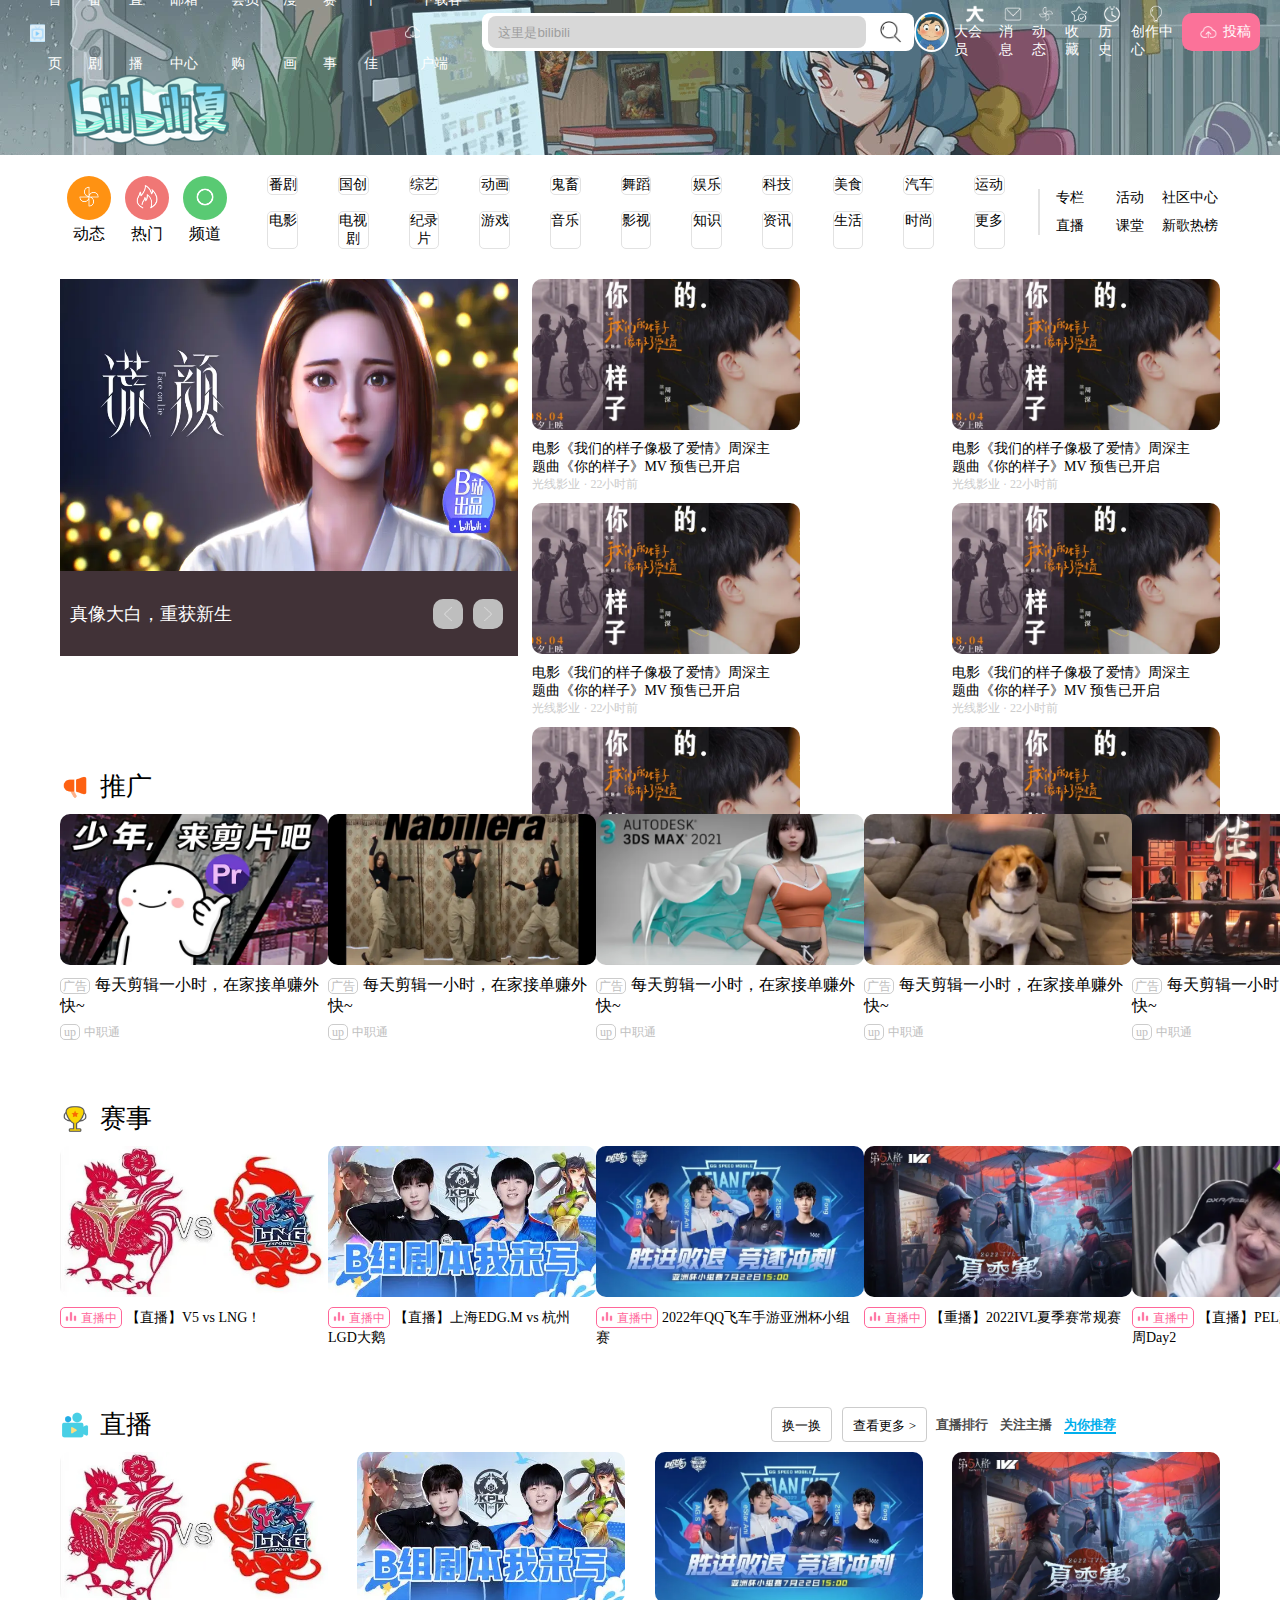
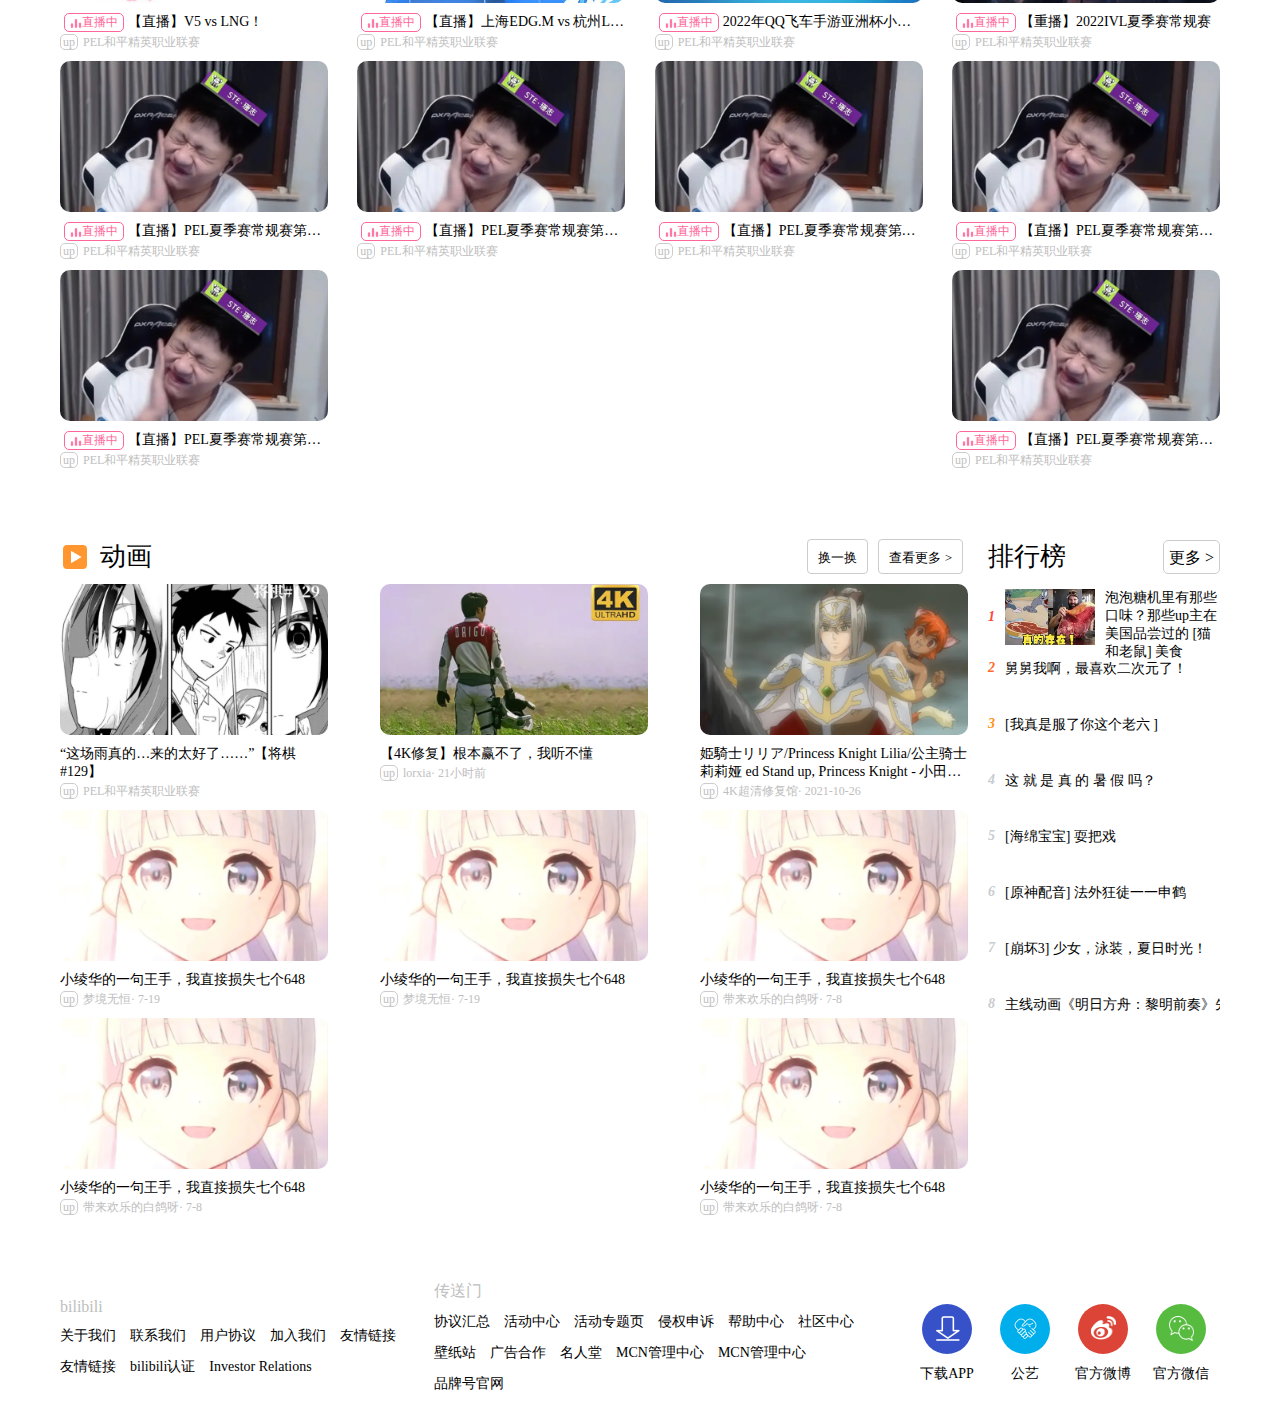
<file: bilibili/index.html>
<!DOCTYPE html>
<html lang="zh">
    <head>
        <meta charset="UTF-8">
        <meta http-equiv="X-UA-Compatible" content="IE=edge">
        <meta name="viewport" content="width=device-width, initial-scale=1.0">
        <title>李观炯</title>
        <link rel="stylesheet" href="./css/common.css">
        <link rel="stylesheet" href="./css/header.css">
        <link rel="stylesheet" href="./css/main.css">
    </head>
    <body>
        <!-- 头部 开始 -->
        <div class="header">
            <nav class="nav">
                <ul class="title">
                    <li>
                        <div class="img">
                        </div>
                        <span>首页</span>
                    </li>
                    <li>番剧</li>
                    <li>直播</li>
                    <li>邮箱中心</li>
                    <li>会员购</li>
                    <li>漫画</li>
                    <li>赛事</li>
                    <li>十佳</li>
                    <li>
                        <div class="img">
                        </div>
                        <span>下载客户端</span>
                    </li>
                </ul>
                <div class="search">
                    <div class="searchInputBox">
                        <input type="text" placeholder="这里是bilibili">
                        <div class="searchBtn">
                            <img src="./img/sou.png" alt="">
                        </div>
                    </div>
                </div>
                <div class="person">
                    <div class="photo">
                    </div>
                    <ul class="list">
                        <li>
                            <div class="img">
                            </div>
                            大会员
                        </li>
                        <li>
                            <div class="img">
                            </div>
                            消息
                        </li>
                        <li>
                            <div class="img">
                            </div>
                            动态
                        </li>
                        <li>
                            <div class="img">
                            </div>
                            收藏
                        </li>
                        <li>
                            <div class="img">
                            </div>
                            历史
                        </li>
                        <li>
                            <div class="img">
                            </div>
                            创作中心
                        </li>
                    </ul>
                    <div class="send">
                        <div class="img"></div>
                        投稿
                    </div>
                </div>
            </nav>
            <div class="bili">
                <img src="./img/bili.png" alt="">
            </div>
        </div>
        <!-- 头部 结束 -->

        <!-- 主体 开始 -->
        <div class="main">
            <!-- 顶部 -->
            <div class="top-nav">
                <div class="left">
                    <div class="move">
                        <div>
                            <img src="./img/feng.png" alt="">
                        </div>
                        <span>动态</span>
                    </div>
                    <div class="move">
                        <div class="d2">
                            <img src="./img/hot.png" alt="">
                        </div>
                        <span>热门</span>
                    </div>
                    <div class="move">
                        <div class="d3">
                            <img src="./img/pind.png" alt="">
                        </div>
                        <span>频道</span>
                    </div>
                </div>
                <div class="center">
                    <ul class="u1">
                        <li>番剧</li>
                        <li>国创</li>
                        <li>综艺</li>
                        <li>动画</li>
                        <li>鬼畜</li>
                        <li>舞蹈</li>
                        <li>娱乐</li>
                        <li>科技</li>
                        <li>美食</li>
                        <li>汽车</li>
                        <li>运动</li>
                    </ul>
                    <ul class="u2">
                        <li>电影</li>
                        <li>电视剧</li>
                        <li>纪录片</li>
                        <li>游戏</li>
                        <li>音乐</li>
                        <li>影视</li>
                        <li>知识</li>
                        <li>资讯</li>
                        <li>生活</li>
                        <li>时尚</li>
                        <li>更多</li>
                    </ul>
                </div>
                <div class="right">
                    <ul class="u1">
                        <li>专栏</li>
                        <li>活动</li>
                        <li>社区中心</li>
                    </ul>
                    <ul class="u2">
                        <li>直播</li>
                        <li>课堂</li>
                        <li>新歌热榜</li>
                    </ul>
                </div>
            </div>
            <!-- *** -->
            <div class="by">
                <div class="top1">
                    <div class="by-left">
                        <ul>
                            <li>
                                <div class="img">
                                    <img src="./img/by-swiper/s1.webp" alt="">
                                </div>
                            </li>
                            <li></li>
                        </ul>
                        <div class="bot">
                            <div>真像大白，重获新生</div>
                            <div class="rig">
                                <div class="img">
                                    <img src="./img/by-swiper/zuo.png" alt="">
                                </div>
                                <div class="img">
                                    <img src="./img/by-swiper/you.png" alt="">
                                </div>
                            </div>
                        </div>
                    </div>
                    <div class="by-right">
                        <ul class="ul">
                            <li>
                                <div class="box">
                                    <img src="./img/by-swiper/r1.webp" alt="">
                                </div>
                                <p class="p1">电影《我们的样子像极了爱情》周深主题曲《你的样子》MV 预售已开启</p>
                                <p class="p2">光线影业 · 22小时前</p>
                            </li>
                            <li>
                                <div class="box">
                                    <img src="./img/by-swiper/r1.webp" alt="">
                                </div>
                                <p class="p1">电影《我们的样子像极了爱情》周深主题曲《你的样子》MV 预售已开启</p>
                                <p class="p2">光线影业 · 22小时前</p>
                            </li>
                            <li>
                                <div class="box">
                                    <img src="./img/by-swiper/r1.webp" alt="">
                                </div>
                                <p class="p1">电影《我们的样子像极了爱情》周深主题曲《你的样子》MV 预售已开启</p>
                                <p class="p2">光线影业 · 22小时前</p>
                            </li>
                            <li>
                                <div class="box">
                                    <img src="./img/by-swiper/r1.webp" alt="">
                                </div>
                                <p class="p1">电影《我们的样子像极了爱情》周深主题曲《你的样子》MV 预售已开启</p>
                                <p class="p2">光线影业 · 22小时前</p>
                            </li>
                            <li>
                                <div class="box">
                                    <img src="./img/by-swiper/r1.webp" alt="">
                                </div>
                                <p class="p1">电影《我们的样子像极了爱情》周深主题曲《你的样子》MV 预售已开启</p>
                                <p class="p2">光线影业 · 22小时前</p>
                            </li>
                            <li>
                                <div class="box">
                                    <img src="./img/by-swiper/r1.webp" alt="">
                                </div>
                                <p class="p1">电影《我们的样子像极了爱情》周深主题曲《你的样子》MV 预售已开启</p>
                                <p class="p2">光线影业 · 22小时前</p>
                            </li>
                        </ul>
                    </div>
                </div>
                <div class="top2">
                    <div class="top2-nav">
                        <div class="img">
                            <img src="./img/by-top2/tui.png" alt="">
                        </div>
                        <span>推广</span>
                    </div>
                    <div class="top2-cont">
                        <ul class="ul2">
                            <li>
                                <div class="img">
                                    <img src="./img/by-top2/t1.webp" alt="">
                                </div>
                                <p class="p"><span class="sp1">广告</span>每天剪辑一小时，在家接单赚外快~</p>
                                <span class="sp2">up</span><span>中职通</span>
                            </li>
                            <li>
                                <div class="img">
                                    <img src="./img/by-top2/t2.webp" alt="">
                                </div>
                                <p class="p"><span class="sp1">广告</span>每天剪辑一小时，在家接单赚外快~</p>
                                <span class="sp2">up</span><span>中职通</span>
                            </li>
                            <li>
                                <div class="img">
                                    <img src="./img/by-top2/t3.webp" alt="">
                                </div>
                                <p class="p"><span class="sp1">广告</span>每天剪辑一小时，在家接单赚外快~</p>
                                <span class="sp2">up</span><span>中职通</span>
                            </li>
                            <li>
                                <div class="img">
                                    <img src="./img/by-top2/t4.webp" alt="">
                                </div>
                                <p class="p"><span class="sp1"> 广告</span>每天剪辑一小时，在家接单赚外快~</p>
                                <span class="sp2">up</span><span>中职通</span>
                            </li>
                            <li>
                                <div class="img">
                                    <img src="./img/by-top2/t5.webp" alt="">
                                </div>
                                <p class="p"><span class="sp1">广告</span>每天剪辑一小时，在家接单赚外快~</p>
                                <span class="sp2">up</span><span>中职通</span>
                            </li>
                        </ul>
                    </div>
                </div>
                <div class="top3">
                    <div class="top3-nav">
                        <div class="img">
                            <img src="./img/by-top3/jiang.png" alt="">
                        </div>
                        <span>赛事</span>
                    </div>
                    <div class="top3-cont">
                        <ul class="ul3">
                            <li>
                                <div class="img">
                                    <img src="./img/by-top3/t1.webp" alt="">
                                </div>
                                <div class="living">
                                    <img src="./img/by-top3/live.gif" width="12px" height="12px" alt="">
                                    <span>直播中</span>
                                </div>
                                <span>【直播】V5 vs LNG！</span>
                            </li>
                            <li>
                                <div class="img">
                                    <img src="./img/by-top3/t2.webp" alt="">
                                </div>
                                <div class="living">
                                    <img src="./img/by-top3/live.gif" width="12px" height="12px" alt="">
                                    <span>直播中</span>
                                </div>
                                <span>【直播】上海EDG.M vs 杭州LGD大鹅</span>
                            </li>
                            <li>
                                <div class="img">
                                    <img src="./img/by-top3/t3.webp" alt="">
                                </div>
                                <div class="living">
                                    <img src="./img/by-top3/live.gif" width="12px" height="12px" alt="">
                                    <span>直播中</span>
                                </div>
                                <span>2022年QQ飞车手游亚洲杯小组赛</span>
                            </li>
                            <li>
                                <div class="img">
                                    <img src="./img/by-top3/t4.webp" alt="">
                                </div>
                                <div class="living">
                                    <img src="./img/by-top3/live.gif" width="12px" height="12px" alt="">
                                    <span>直播中</span>
                                </div>
                                <span>【重播】2022IVL夏季赛常规赛</span>
                            </li>
                            <li>
                                <div class="img">
                                    <img src="./img/by-top3/t5.webp" alt="">
                                </div>
                                <div class="living">
                                    <img src="./img/by-top3/live.gif" width="12px" height="12px" alt="">
                                    <span>直播中</span>
                                </div>
                                <span>【直播】PEL夏季赛常规赛第六周Day2</span>
                            </li>
                        </ul>
                    </div>
                </div>
                <div class="top4">
                    <div class="top4-nav">
                        <div class="left4">
                            <div class="img">
                                <img src="./img/by-top4/bo.png" alt="">
                            </div>
                            <span>直播</span>
                        </div>
                        <div class="right4">
                            <div>换一换</div>
                            <div>查看更多 ></div>
                            <p>
                                <span>直播排行</span>
                                <span>关注主播</span>
                                <span>为你推荐</span>
                            </p>
                        </div>
                    </div>
                    <div class="top4-cont">
                        <ul class="ul4">
                            <li>
                                <div class="img">
                                    <img src="./img/by-top3/t1.webp" alt="">
                                </div>
                                <div class="flx">
                                    <div class="living">
                                        <img src="./img/by-top3/live.gif" width="12px" height="12px" alt="">
                                        <span>直播中</span>
                                    </div>
                                    <span>【直播】V5 vs LNG！</span>
                                </div>
                                <span class="sp1">up</span><span class="sp2">PEL和平精英职业联赛</span>
                            </li>
                            <li>
                                <div class="img">
                                    <img src="./img/by-top3/t2.webp" alt="">
                                </div>
                                <div class="flx">
                                    <div class="living">
                                        <img src="./img/by-top3/live.gif" width="12px" height="12px" alt="">
                                        <span>直播中</span>
                                    </div>
                                    <span>【直播】上海EDG.M vs 杭州LGD大鹅</span>
                                </div> <span class="sp1">up</span><span class="sp2">PEL和平精英职业联赛</span>
                            </li>
                            <li>
                                <div class="img">
                                    <img src="./img/by-top3/t3.webp" alt="">
                                </div>
                                <div class="flx">
                                    <div class="living">
                                        <img src="./img/by-top3/live.gif" width="12px" height="12px" alt="">
                                        <span>直播中</span>
                                    </div>
                                    <span>2022年QQ飞车手游亚洲杯小组赛</span>
                                </div>
                                <span class="sp1">up</span><span class="sp2">PEL和平精英职业联赛</span>
                            </li>
                            <li>
                                <div class="img">
                                    <img src="./img/by-top3/t4.webp" alt="">
                                </div>
                                <div class="flx">
                                    <div class="living">
                                        <img src="./img/by-top3/live.gif" width="12px" height="12px" alt="">
                                        <span>直播中</span>
                                    </div>
                                    <span>【重播】2022IVL夏季赛常规赛</span>
                                </div>
                                <span class="sp1">up</span><span class="sp2">PEL和平精英职业联赛</span>
                            </li>
                            <li>
                                <div class="img">
                                    <img src="./img/by-top3/t5.webp" alt="">
                                </div>
                                <div class="flx">
                                    <div class="living">
                                        <img src="./img/by-top3/live.gif" width="12px" height="12px" alt="">
                                        <span>直播中</span>
                                    </div>
                                    <span>【直播】PEL夏季赛常规赛第六周Day2</span>
                                </div>
                                <span class="sp1">up</span><span class="sp2">PEL和平精英职业联赛</span>
                            </li>
                            <li>
                                <div class="img">
                                    <img src="./img/by-top3/t5.webp" alt="">
                                </div>
                                <div class="flx">
                                    <div class="living">
                                        <img src="./img/by-top3/live.gif" width="12px" height="12px" alt="">
                                        <span>直播中</span>
                                    </div>
                                    <span>【直播】PEL夏季赛常规赛第六周Day2</span>
                                </div>
                                <span class="sp1">up</span><span class="sp2">PEL和平精英职业联赛</span>
                            </li>
                            <li>
                                <div class="img">
                                    <img src="./img/by-top3/t5.webp" alt="">
                                </div>
                                <div class="flx">
                                    <div class="living">
                                        <img src="./img/by-top3/live.gif" width="12px" height="12px" alt="">
                                        <span>直播中</span>
                                    </div>
                                    <span>【直播】PEL夏季赛常规赛第六周Day2</span>
                                </div>
                                <span class="sp1">up</span><span class="sp2">PEL和平精英职业联赛</span>
                            </li>
                            <li>
                                <div class="img">
                                    <img src="./img/by-top3/t5.webp" alt="">
                                </div>
                                <div class="flx">
                                    <div class="living">
                                        <img src="./img/by-top3/live.gif" width="12px" height="12px" alt="">
                                        <span>直播中</span>
                                    </div>
                                    <span>【直播】PEL夏季赛常规赛第六周Day2</span>
                                </div>
                                <span class="sp1">up</span><span class="sp2">PEL和平精英职业联赛</span>
                            </li>
                            <li>
                                <div class="img">
                                    <img src="./img/by-top3/t5.webp" alt="">
                                </div>
                                <div class="flx">
                                    <div class="living">
                                        <img src="./img/by-top3/live.gif" width="12px" height="12px" alt="">
                                        <span>直播中</span>
                                    </div>
                                    <span>【直播】PEL夏季赛常规赛第六周Day2</span>
                                </div>
                                <span class="sp1">up</span><span class="sp2">PEL和平精英职业联赛</span>
                            </li>
                            <li>
                                <div class="img">
                                    <img src="./img/by-top3/t5.webp" alt="">
                                </div>
                                <div class="flx">
                                    <div class="living">
                                        <img src="./img/by-top3/live.gif" width="12px" height="12px" alt="">
                                        <span>直播中</span>
                                    </div>
                                    <span>【直播】PEL夏季赛常规赛第六周Day2</span>
                                </div>
                                <span class="sp1">up</span><span class="sp2">PEL和平精英职业联赛</span>
                            </li>
                        </ul>
                    </div>
                </div>
                <div class="top5">
                    <div class="top5-lft">
                        <div class="top5-nav">
                            <div class="left5">
                                <div class="img">
                                    <img src="./img/by-top5/bo.png" alt="">
                                </div>
                                <span>动画</span>
                            </div>
                            <div class="right5">
                                <div>换一换</div>
                                <div>查看更多 ></div>
                            </div>
                        </div>
                        <div class="top5-cont">
                            <ul class="ul5">
                                <li>
                                    <div class="img">
                                        <img src="./img/by-top5/t1.webp" alt="">
                                    </div>
                                    <p>
                                        “这场雨真的…来的太好了……”【将棋#129】
                                    </p>
                                    <span class="sp1">up</span><span class="sp2">PEL和平精英职业联赛</span>
                                </li>
                                <li>
                                    <div class="img">
                                        <img src="./img/by-top5/t2.webp" alt="">
                                    </div>
                                    <p>【4K修复】根本赢不了，我听不懂</p>
                                    <span class="sp1">up</span><span class="sp2">lorxia· 21小时前</span>
                                </li>
                                <li>
                                    <div class="img">
                                        <img src="./img/by-top5/t3.webp" alt="">
                                    </div>
                                    <p>
                                        姫騎士リリア/Princess Knight Lilia/公主骑士莉莉娅 ed Stand up, Princess Knight - 小田ユウ
                                    </p>
                                    <span class="sp1">up</span><span class="sp2">4K超清修复馆· 2021-10-26</span>
                                </li>
                                <li>
                                    <div class="img">
                                        <img src="./img/by-top5/t4.webp" alt="">
                                    </div>
                                    <p>
                                        小绫华的一句王手，我直接损失七个648
                                    </p>
                                    <span class="sp1">up</span><span class="sp2">梦境无恒· 7-19</span>
                                </li>
                                <li>
                                    <div class="img">
                                        <img src="./img/by-top5/t4.webp" alt="">
                                    </div>
                                    <p>
                                        小绫华的一句王手，我直接损失七个648
                                    </p>
                                    <span class="sp1">up</span><span class="sp2">梦境无恒· 7-19</span>
                                </li>
                                <li>
                                    <div class="img">
                                        <img src="./img/by-top5/t4.webp" alt="">
                                    </div>
                                    <p>
                                        小绫华的一句王手，我直接损失七个648
                                    </p>
                                    <span class="sp1">up</span><span class="sp2">带来欢乐的白鸽呀· 7-8</span>
                                </li>
                                <li>
                                    <div class="img">
                                        <img src="./img/by-top5/t4.webp" alt="">
                                    </div>
                                    <p>
                                        小绫华的一句王手，我直接损失七个648
                                    </p>
                                    <span class="sp1">up</span><span class="sp2">带来欢乐的白鸽呀· 7-8</span>
                                </li>
                                <li>
                                    <div class="img">
                                        <img src="./img/by-top5/t4.webp" alt="">
                                    </div>
                                    <p>
                                        小绫华的一句王手，我直接损失七个648
                                    </p>
                                    <span class="sp1">up</span><span class="sp2">带来欢乐的白鸽呀· 7-8</span>
                                </li>
                            </ul>
                        </div>
                    </div>
                    <div class="top5-rgt">
                        <div class="rgt-nav">
                            <h3>排行榜</h3>
                            <div>
                                更多 >
                            </div>
                        </div>
                        <div class="cont">
                            <ul class="ul">
                                <li>
                                    <span class="sp1"><em>1</em></span>
                                    <img src="./img/by-top5/r1.webp" width="90" height="56" alt="">
                                    <div>
                                        <span class="sp2">泡泡糖机里有那些口味？那些up主在美国品尝过的 [猫和老鼠] 美食</span>
                                    </div>
                                </li>
                                <li>
                                    <span class="s2"><em>2</em></span>
                                    舅舅我啊，最喜欢二次元了！
                                </li>
                                <li>
                                    <span class="s3"><em>3</em></span>
                                    [我真是服了你这个老六 ]
                                </li>
                                <li>
                                    <span class="s4"><em>4</em></span>
                                    这 就 是 真 的 暑 假 吗？
                                </li>
                                <li>
                                    <span class="s4"><em>5</em></span>
                                    [海绵宝宝] 耍把戏
                                </li>
                                <li>
                                    <span class="s4"><em>6</em></span>
                                    [原神配音] 法外狂徒一一申鹤
                                </li>
                                <li>
                                    <span class="s4"><em>7</em></span>
                                [崩坏3] 少女，泳装，夏日时光！
                                </li>
                                <li>
                                    <span class="s4"><em>8</em></span>
                                    主线动画《明日方舟：黎明前奏》先导PV2
                                </li>
                            </ul>
                        </div>
                    </div>
                </div>
            </div>
        </div>
        <!-- 主体 结束 -->
        <!-- 底部开始 -->
        <footer class="footer">
            <div class="lft">
                <span>bilibili</span>
                <div class="biaoti">
                    <a href="">关于我们</a>
                    <a href="">联系我们</a>
                    <a href="">用户协议</a>
                    <a href="">加入我们</a>
                    <a href="">友情链接</a>
                    <a href="">友情链接</a>
                    <a href="">bilibili认证</a>
                    <a href="">Investor Relations</a>
                </div>
            </div>
            <div class="cen">
                <span>传送门</span>
                <div class="biaoti">
                    <a href="">协议汇总</a>
                    <a href="">活动中心</a>
                    <a href="">活动专题页</a>
                    <a href="">侵权申诉</a>
                    <a href="">帮助中心</a>
                    <a href="">社区中心</a>
                    <a href="">壁纸站</a>
                    <a href="">广告合作</a>
                    <a href="">名人堂</a>
                    <a href="">MCN管理中心</a>
                    <a href="">MCN管理中心</a>
                    <a href="">品牌号官网</a>
                </div>
            </div>
            <div class="rgt">
                <div>
                    <div class="img">
                        <img src="./img/footer/down.png" alt="">
                    </div>
                    <span>下载APP</span>
                </div>
                <div>
                    <div class="img">
                        <img src="./img/footer/aixin.png" alt="">
                    </div>
                    <span>公艺</span>
                </div>
                <div>
                    <div class="img">
                        <img src="./img/footer/wei.png" alt="">
                    </div>
                    <span>官方微博</span>
                </div>
                <div>
                    <div class="img">
                        <img src="./img/footer/wechat.png" alt="">
                    </div>
                    <span>官方微信</span>
                </div>
            </div>
        </footer>
        <!-- 底部结束 -->

    </body>
</html>
</file>
<file: bilibili/css/common.css>
/* 公共样式 -> 基本样式 */
* {
    margin: 0;
    padding: 0;
    list-style: none;
}

div {
    /* 怪异盒子 */
    box-sizing: border-box;
}

a {
    color: #999;
    text-decoration: none;
}

a:hover{
    color: #e33333;
}

.p80 {
    padding: 0 80px;
}

.rede33{
    color: #E33333;
}

/*********************/
/* 公共样式 -> 导航条 */
.navbar{
    width: 100%;
    height: 30px;
    background-color: #e3e4e5;
    display: flex;
    justify-content: space-between;
    align-items: center;
    font-size: 12px;
    box-sizing: border-box;
}

.navList ul {
    display: flex;
}

.navList ul li {
    margin: 0 4px;
    color: #999999;
}
</file>
<file: bilibili/css/header.css>
.header {
    position: relative;
    width: 100%;
    height: 155px;
    background: url('../img/header.webp') no-repeat;
}
.header .bili {
    position: absolute;
    left: 5%;
    bottom: 5%;
    width: 168px;
    height: 78px;
}
.header .bili img {
    width: 100%;
}

.header .nav {
    width: 100%;
    height: 64px;
    padding: 0 20px;
    box-sizing: border-box;
    display: flex;
    justify-content: space-between;
    align-items: center;
}
.header .nav .title {
    display: flex;
    justify-content: space-between;
    color: white;
}
.title li {
    margin: 0 10px;
    font-size: 14px;
    height: 64px;
    line-height: 64px;
    display: flex;
    align-items: center;
    cursor: pointer;
}

.title li .img {
    width: 20px;
    height: 20px;
}
.title li .img img {
    width: 100%;
}

.title li:first-child .img {
    margin-right: 3px;
    background: url('../img/bo.png') center/cover;
}
.title li:last-child .img {
    background: url('../img/xia.png') center/cover;
}

.search {
    border-radius: 8px;
    background-color: #fff;
}
.searchInputBox {
    width: 27rem;
    height: 38px;
    line-height: 38px;
    display: flex;
    justify-content: space-around;
    align-items: center;
}
.search input {
    width: 85%;
    height: 32px;
    border: none;
    border-radius: 8px;
    margin-left: -5px;
    /* 聚焦取消边框 */
    outline: none;
    padding-left: 10px;
    background-color: #c8c8c8;
    opacity: .7;
}
.search .searchBtn {
    width: 24px;
    height: 24px;
    margin-left: -10px;
    cursor: pointer;
}
.search .searchBtn img {
    width: 100%;
    height: 100%;
}

.nav .person {
    display: flex;
    justify-content: space-between;
    align-items: center;
}

.person .photo {
    width: 40px;
    height: 40px;
    box-sizing: border-box;
    border: 2px solid white;
    border-radius: 50%;
    background: url('../img/me.webp') center/cover;
}
.person .list {
    display: flex;
    justify-content: space-between;
}
.person .list li {
    font-size: 14px;
    color: white;
    margin: 0 5px;
    cursor: pointer;
}
.person .list li .img {
    width: 18px;
    height: 18px;
}
.person .list li .img img {
    width: 100%;
}
.person .list li:nth-child(1) .img {
    margin-left: 12px;
    background: url('../img/da.png') center/cover;
}
.person .list li:nth-child(2) .img {
    margin-left: 5px;
    background: url('../img/xin.png') center/cover;
}
.person .list li:nth-child(3) .img {
    margin-left: 5px;
    background: url('../img/feng.png') center/cover;
}
.person .list li:nth-child(4) .img {
    margin-left: 5px;
    background: url('../img/cang.png') center/cover;
}
.person .list li:nth-child(5) .img {
    margin-left: 5px;
    background: url('../img/lishi.png') center/cover;
}
.person .list li:nth-child(6) .img {
    margin-left: 16px;
    background: url('../img/deng.png') center/cover;
}


.person .send {
    display: flex;
    align-items: center;
    width: 90px;
    line-height: 38px;
    background-color: #fb7299;
    border-radius: 10px;
    font-size: 14px;
    color: white;
}
.person .send .img {
    width: 20px;
    height: 20px;
    margin: 0 5px 0 16px;
    background: url('../img/shang.png') center/cover;
}
</file>
<file: bilibili/css/main.css>
.main {
    width: 100%;
    margin-top: 20px;
    padding: 0 60px;
}
.top-nav {
    width: 100%;
    display: flex;
    justify-content: space-between;
    align-items: center;
}
.top-nav .left {
    /* width: 210px; */
    width: 15%;
    height: 72px;
    display: flex;
    justify-content: space-around;
}
.left .move {
    text-align: center;
}

.left .move div {
    width: 44px;
    height: 44px;
    background-color: #ff9212;
    border-radius: 50%;
    margin-bottom: 4px;
}

.left .move .d2 {
    background-color: #f07775;
}
.left .move .d3 {
    background-color: #59ca73;
}
.left .move div img {
    width: 60%;
    margin: 8px 0 0 0 ;
}

/* ********** */
.top-nav .center {
    width: 67%;
}
.center .u1 {
    display: flex;
    justify-content: space-between;
    margin-bottom: 16px;
}
.center .u2 {
    display: flex;
    justify-content: space-between;
}
.center .u1 li, .center .u2 li{
    width: 50px;
    margin: 0 20px;
    font-size: 14px;
    text-align: center;
    border: 1px solid #e2e2e2;
    border-radius: 5px;
    cursor: pointer;
}
.center .u1 li:hover, .center .u2 li:hover {
    background-color: rgba(0, 0, 0, .1);
}
.center .right {
    width: 18%;
}
.right {
    border-left: 2px solid #e2e2e2;
}
.right .u1 {
    display: flex;
    justify-content: space-between;
    margin-bottom: 10px;
}
.right .u2 {
    display: flex;
    justify-content: space-between;
}
.right .u1 li, .right .u2 li{
    width: 60px;
    font-size: 14px;
    text-align: center;
    cursor: pointer;
}

/* ********* */
.by {
    margin-top: 30px;
}
.by .top1 {
    display: flex;
    justify-content: space-between;
}
.by .by-left {
    width: 40%;
    height: 330px;
    margin-right: 14px;
}
.by-left .img {
    width: 100%;
    height: 292px;
}
.by-left .img img {
    width: 100%;
    height: 100%;
}
.by-left .bot {
    width: 100%;
    height: 85px;
    padding: 0 10px;
    font-size: 18px;
    font-weight: 500;
    color: white;
    background-color: rgb(65,50,55);
    display: flex;
    justify-content: space-between;
    align-items: center;
    
}
.by-left .bot .rig {
    display: flex;
}

.by-left .bot .img {
    width: 30px;
    height: 30px;
    margin: 0 5px;
    background-color: #bebebe;
    border-radius: 10px;
}
.by-left .bot .img:hover {
    background-color: #d9d9d9;
}
.bot .img img {
    margin: 6px 0 0 6px;
    width: 60%;
    height: 60%;
}

.by .by-right {
    width: 60%;
    height: 470px;
}
.by-right .ul {
    display: flex;
    justify-content: space-between;
    flex-wrap: wrap;
}
.by-right .ul li {
    width: 268px;
}
.by-right .ul li .p1 {
    width: 90%;
    font-size: 14px;
    font-weight: 500;
}
.by-right .ul li .p2 {
    font-size: 12px;
    color: #ccc;
    margin-bottom: 10px;
}

.by-right .ul .box {
    width: 268px;
    height: 151px;
    margin-bottom: 10px;
}
.ul .box img {
    width: 100%;
    height: 100%;
    border-radius: 10px;
}

/* ******* */
.by .top2 {
    width: 100%;
    margin-top: 20px;
}
.top2 .top2-nav {
    display: flex;
    align-items: center;
    margin-bottom: 10px;
}
.top2 .top2-nav span {
    font-size: 26px;
    font-weight: 300;
}
.top2-nav .img {
    width: 30px;
    height: 30px;
    margin-right: 10px;
}
.top2-nav .img img {
    width: 100%;
    height: 100%;
}
.top2 .top2-cont {
    width: 100%;
}
.top2-cont .ul2 {
    display: flex;
    justify-content: space-between;
}
.top2-cont .ul2 li {
    width: 268px;
}
.ul2 p {
    margin-bottom: 5px;
}
.ul2 span {
    font-size: 12px;
    color: #bebebe;
}
.ul2 .sp1 {
    font-size: 12px;
    border: 1px solid #ccc;
    border-radius: 5px;
    margin-right: 5px;
    box-sizing: border-box;
    padding: 0 2px;
}
.ul2 .sp2 {
    border: 1px solid #ccc;
    border-radius: 5px;
    box-sizing: border-box;
    padding: 0 3px;
    margin-right: 4px ;
}
.ul2 .img {
    width: 268px;
    height: 151px;
    margin-bottom: 10px;
}
.ul2 .img img {
    width: 100%;
    height: 100%;
    border-radius: 10px;
}

/* ***** */
.by .top3 {
    width: 100%;
    margin-top: 60px;
}
.top3 .top3-nav {
    display: flex;
    align-items: center;
    margin-bottom: 10px;
}
.top3 .top3-nav span {
    font-size: 26px;
    font-weight: 300;
}
.top3-nav .img {
    width: 30px;
    height: 30px;
    margin-right: 10px;
}
.top3-nav .img img {
    width: 100%;
    height: 100%;
}
.top3 .top3-cont {
    width: 100%;
}
.top3-cont .ul3 {
    display: flex;
    justify-content: space-between;
}
.top3-cont .ul3 li {
    width: 268px;
}
.top3-cont .ul3 li span {
    font-size: 14px;
    font-weight: 500;
}
.ul3 li .living {
    display: inline-block;
    border: 1px solid #FF6699;
    border-radius: 5px;
    padding: 0 4px;
}
.ul3 li .living span {
    font-size: 12px;
    color: #FF6699;
}
.ul3 .img {
    width: 268px;
    height: 151px;
    margin-bottom: 10px;
}
.ul3 .img img {
    width: 100%;
    height: 100%;
    border-radius: 10px;
}

/* ******  */
.by .top4 {
    width: 100%;
    margin-top: 60px;
}
.top4 .top4-nav {
    display: flex;
    align-items: center;
    justify-content: space-between;
    margin-bottom: 10px;
    padding: 0 100px 0 0;
}
.top4-nav .left4 {
    display: flex;
    align-items: center;
}
.top4-nav .left4 span {
    font-size: 26px;
}
.top4-nav .right4 {
    display: flex;
    justify-content: space-between;
    align-items: center;
    margin-left: -100px;
}
.right4 div {
    height: 35px;
    line-height: 35px;
    border: 1px solid #ccc;
    border-radius: 4px;
    font-size: 13px;
    margin: 0 5px;
    padding: 0 10px;
}
.right4 span {
    font-size: 13px;
    margin: 0 4px;
    font-weight: 600;
    color: #4d4d4d;
}
.right4 span:last-child {
    color: #00AEEc;
    border-bottom: 2px solid #00AEEc;
}
.top4-nav .img {
    width: 30px;
    height: 30px;
    margin-right: 10px;
}
.top4-nav .img img {
    width: 100%;
    height: 100%;
}
.top4 .top4-cont {
    width: 100%;
}
.top4-cont .ul4 {
    display: flex;
    justify-content: space-between;
    flex-wrap: wrap;
}
.top4-cont .ul4 li {
    width: 268px;
    margin-bottom: 10px;
}
.top4-cont .ul4 li span {
    font-size: 14px;
    font-weight: 500;
    /* 强制不换行 */
    white-space: nowrap;
    /* 文字用省略号代替超出的部分 */
    text-overflow: ellipsis;
    /* 匀速溢出内容，隐藏 */
    overflow: hidden;
}
.ul4 li .flx {
    display: flex;
}
.ul4 li .living {
    align-items: center;
    display: flex;
    border: 1px solid #FF6699;
    border-radius: 5px;
    padding: 0 5px;
    margin: 0 4px;
}
.ul4 li .living span {
    font-size: 12px;
    color: #FF6699;
}
.top4-cont .ul4 li .sp1 {
    font-size: 12px;
    border: 1px solid #ccc;
    border-radius: 5px;
    margin-right: 5px;
    box-sizing: border-box;
    padding: 0 2px;
    color: #bebebe;
}
.top4-cont .ul4 li .sp2 {
    font-size: 12px;
    color: #bebebe;
}
.ul4 .img {
    width: 268px;
    height: 151px;
    margin-bottom: 10px;
}
.ul4 .img img {
    width: 100%;
    height: 100%;
    border-radius: 10px;
}

/* ******** */
.by .top5 {
    width: 100%;
    margin-top: 60px;
    display: flex;
    justify-content: space-between;
}
.top5 .top5-lft {
    width: 80%;
}
.top5 .top5-nav {
    display: flex;
    align-items: center;
    justify-content: space-between;
    margin-bottom: 10px;
}
.top5-nav .left5 {
    display: flex;
    align-items: center;
}
.top5-nav .left5 span {
    font-size: 26px;
}
.top5-nav .right5 {
    display: flex;
    justify-content: space-between;
    align-items: center;
    margin-left: -100px;
}
.right5 div {
    height: 35px;
    line-height: 35px;
    border: 1px solid #ccc;
    border-radius: 4px;
    font-size: 13px;
    margin: 0 5px;
    padding: 0 10px;
}
.right5 span {
    font-size: 13px;
    margin: 0 4px;
    font-weight: 600;
    color: #4d4d4d;
}
.right5 span:last-child {
    color: #00AEEc;
    border-bottom: 2px solid #00AEEc;
}
.top5-nav .img {
    width: 30px;
    height: 30px;
    margin-right: 10px;
}
.top5-nav .img img {
    width: 100%;
    height: 100%;
}

.top5 .top5-cont {
    width: 100%;
}
.top5-cont .ul5 {
    display: flex;
    justify-content: space-between;
    flex-wrap: wrap;
}
.top5-cont .ul5 li {
    width: 268px;
    margin-bottom: 10px;
/*    overflow: hidden;
    /* 文字用省略号代替超出的部分 */
    text-overflow: ellipsis;
    /* 匀速溢出内容，隐藏 */
    overflow: hidden; */
}
.top5-cont .ul5 li p {
    font-size: 14px;
    font-weight: 500;
    /* 强制不换行 */
    /* white-space: nowrap; */
    /* 文字用省略号代替超出的部分 */
    text-overflow: ellipsis;
    /* 匀速溢出内容，隐藏 */
    /* overflow: hidden; */
    display: -webkit-box;
    -webkit-box-orient: vertical;
    -webkit-line-clamp: 2;
    overflow: hidden;
}

.top5-cont .ul5 li .sp1 {
    font-size: 12px;
    border: 1px solid #ccc;
    border-radius: 5px;
    margin-right: 5px;
    box-sizing: border-box;
    padding: 0 2px;
    color: #bebebe;
}
.top5-cont .ul5 li .sp2 {
    font-size: 12px;
    color: #bebebe;
}
.ul5 .img {
    width: 268px;
    height: 151px;
    margin-bottom: 10px;
}
.ul5 .img img {
    width: 100%;
    height: 100%;
    border-radius: 10px;
}

.top5 .top5-rgt {
    width: 20%;
    margin-left: 20px;
}
.top5-rgt .rgt-nav {
    display: flex;
    justify-content: space-between;
    align-items: center;
}
.rgt-nav h3 {
    font-size: 26px;
    font-weight: 400;
}
.rgt-nav div {
    border: 1px solid #ccc;
    background-color: #fff;
    border-radius: 5px;
    height: 34px;
    line-height: 34px;
    padding: 0 5px;
}
.top5-rgt .ul li {
    height: 56px;
    font-size: 14px;
    font-weight: 500;
    display: flex;
    justify-content: flex-start;
}
.top5-rgt .ul li:first-child {
    height: 86px;
    display: flex;
    align-items: center;
}
.top5-rgt .ul li:last-child {
    white-space: nowrap;
    text-overflow: ellipsis;
    overflow: hidden;
}
.top5-rgt .ul li .sp1 {
    margin-right: 10px;
    color: #ff473d;
    font-weight: 600;
}
.top5-rgt .ul li .s2 {
    margin-right: 10px;
    color: #ff6a29;
    font-weight: 600;
}
.top5-rgt .ul li .s3 {
    margin-right: 10px;
    color: #ff9214;
    font-weight: 600;
}
.top5-rgt .ul li .s4 {
    margin-right: 10px;
    color: #c9ccd0;
    font-weight: 600;
}
.top5-rgt .ul li div {
    margin-left: 10px;
    height: 56px;
    font-size: 14px;
    font-weight: 500;
    text-overflow: ellipsis;
}




/* ****** */
.footer {
    width: 100%;
    height: 114px;
    margin-top: 60px;
    padding: 0 60px;
    display: flex;
    justify-content: space-between;
    box-sizing: border-box;
    align-items: center;
}
.footer .lft {
    width: 350px;
} 
.footer .cen {
    width: 450px;
}
.lft span, .cen span {
    display: block;
    margin-bottom: 10px;
    color: #bebebe;
}
.lft a, .cen a {
    display: inline-block;
    color: black;
    font-size: 14px;
    margin: 0 10px 12px 0;

}
.rgt {
    display: flex;
    justify-content: space-between;
}
.rgt div {
    text-align: center;
}
.rgt div .img {
    width: 50px;
    height: 50px;
    border-radius: 50%;
    background-color: #3752c8;
    margin: 0 14px 10px;
}
.rgt div:nth-child(2) .img {
    background-color: #00AEEC;
}
.rgt div:nth-child(3) .img {
    background-color: #db4437;
}
.rgt div:nth-child(4) .img {
    background-color: #57bb40;
}
.rgt div .img img {
    width: 50%;
    height: 50%;
    margin: 12px 0  0;
}
.rgt div span {
    font-size: 14px;
}
</file>
